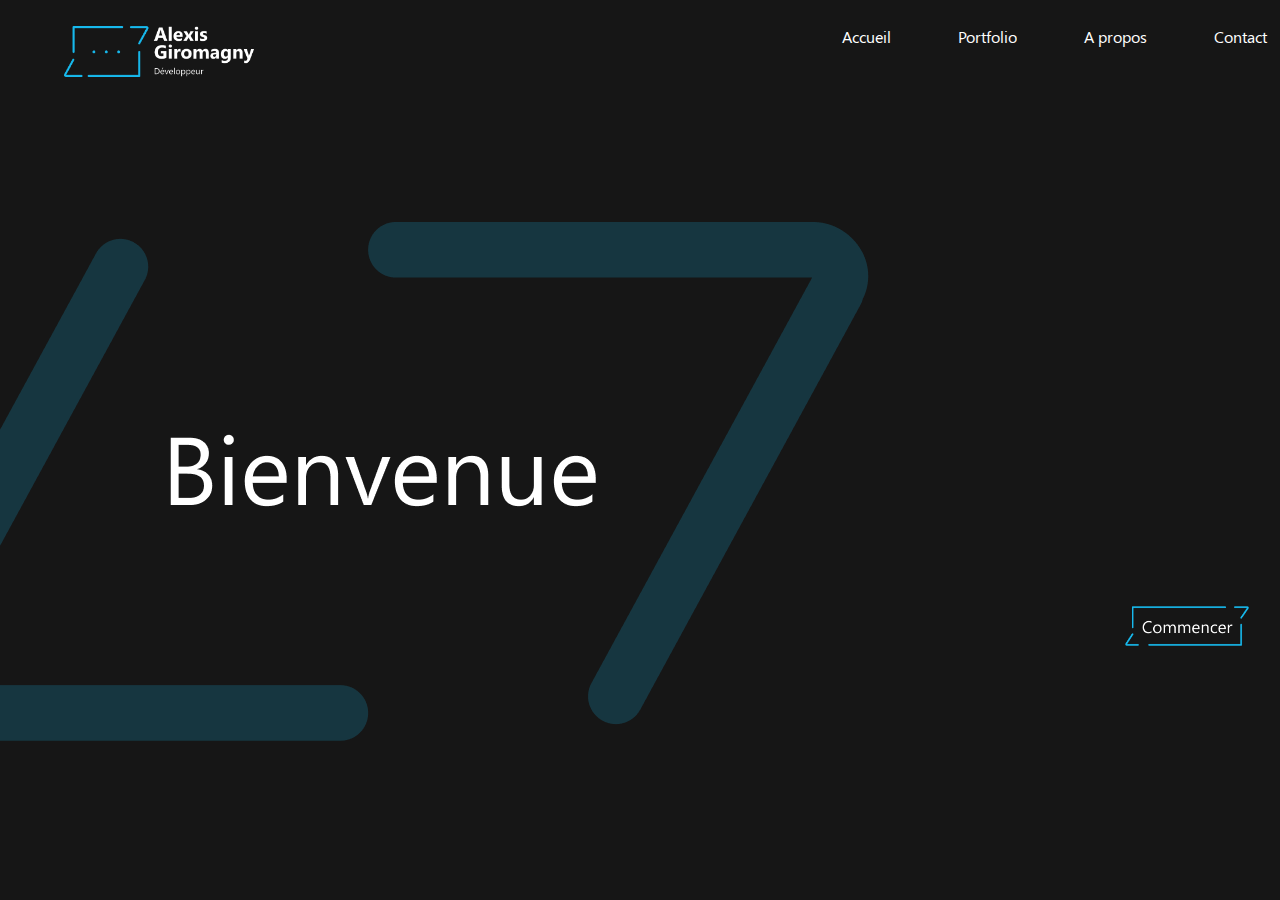
<file: index.html>
<!DOCTYPE html>
<html lang="fr">
<head>
    <meta charset="UTF-8">
    <meta http-equiv="X-UA-Compatible" content="IE=edge">
    <link rel="stylesheet" href="style.css">
    <meta name="viewport" content="width=device-width, initial-scale=1.0">
    <title>Portfolio</title>
</head>
<body>
    <nav>
        <header>
            <div class="primary-header">
                <div class="header-left">
                    <img src="./image/Frame.png">
                </div>
                <div class="header-right">
                    <ul class="li-button">
                        <li><a href="index.html">Accueil</a></li>
                        <li><a href="portfolio.html">Portfolio</a></li>
                        <li><a href="apropos.html">A&nbsp;propos</a></li>
                        <li><a href="">Contact</a></li>
                    </ul>
                </div>
            </div>
        </header>
    </nav>
    <div class="main-block">
        <div class="block-welcome">
            <img src="image/Group 7.png">
        </div>
        <div class="block-start">
            <img src="image/Group 5.png">
        </div>
    </div>
</body>
</html>
</file>
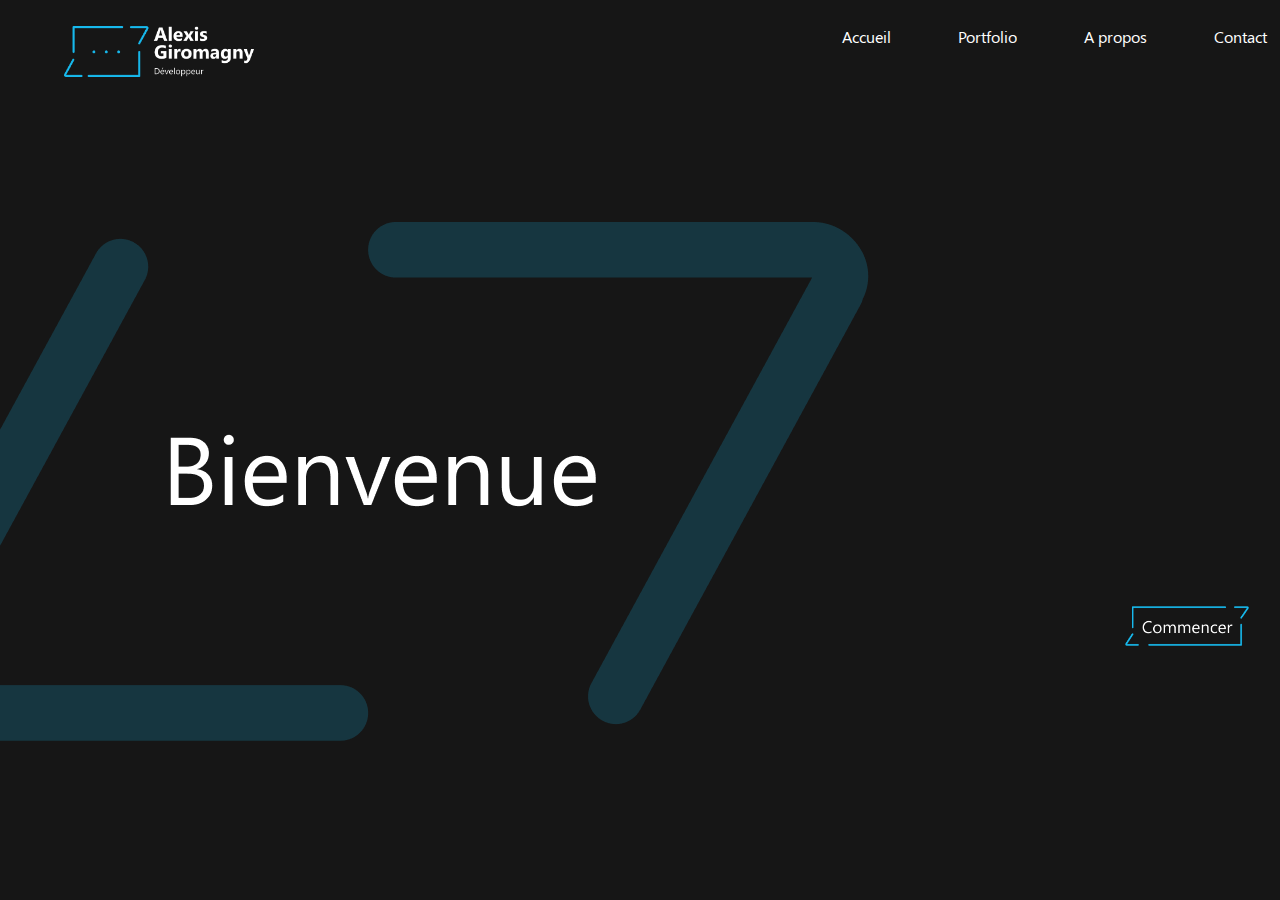
<file: apropos.html>
<!DOCTYPE html>
<html lang="fr">
<head>
    <meta charset="UTF-8">
    <meta http-equiv="X-UA-Compatible" content="IE=edge">
    <link rel="stylesheet" href="apropos.css">
    <meta name="viewport" content="width=device-width, initial-scale=1.0">
    <title>Portfolio</title>
</head>
<body>
    <nav>
        <header>
            <div class="primary-header">
                <div class="header-left">
                    <img src="./image/Frame.png">
                </div>
                <div class="header-right">
                    <ul class="li-button">
                        <li><a href="index.html">Accueil</a></li>
                        <li><a href="portfolio.html">Portfolio</a></li>
                        <li><a href="apropos.html">A&nbsp;propos</a></li>
                        <li><a href="">Contact</a></li>
                    </ul>
                </div>
            </div>
        </header>
    </nav>
    <div class="main-block">
        <div class="block-welcome">
            <img src="image/Group 7.png">
        </div>
        <div class="block-start">
            <img src="image/Group 5.png">
        </div>
    </div>
</body>
</html>
</file>
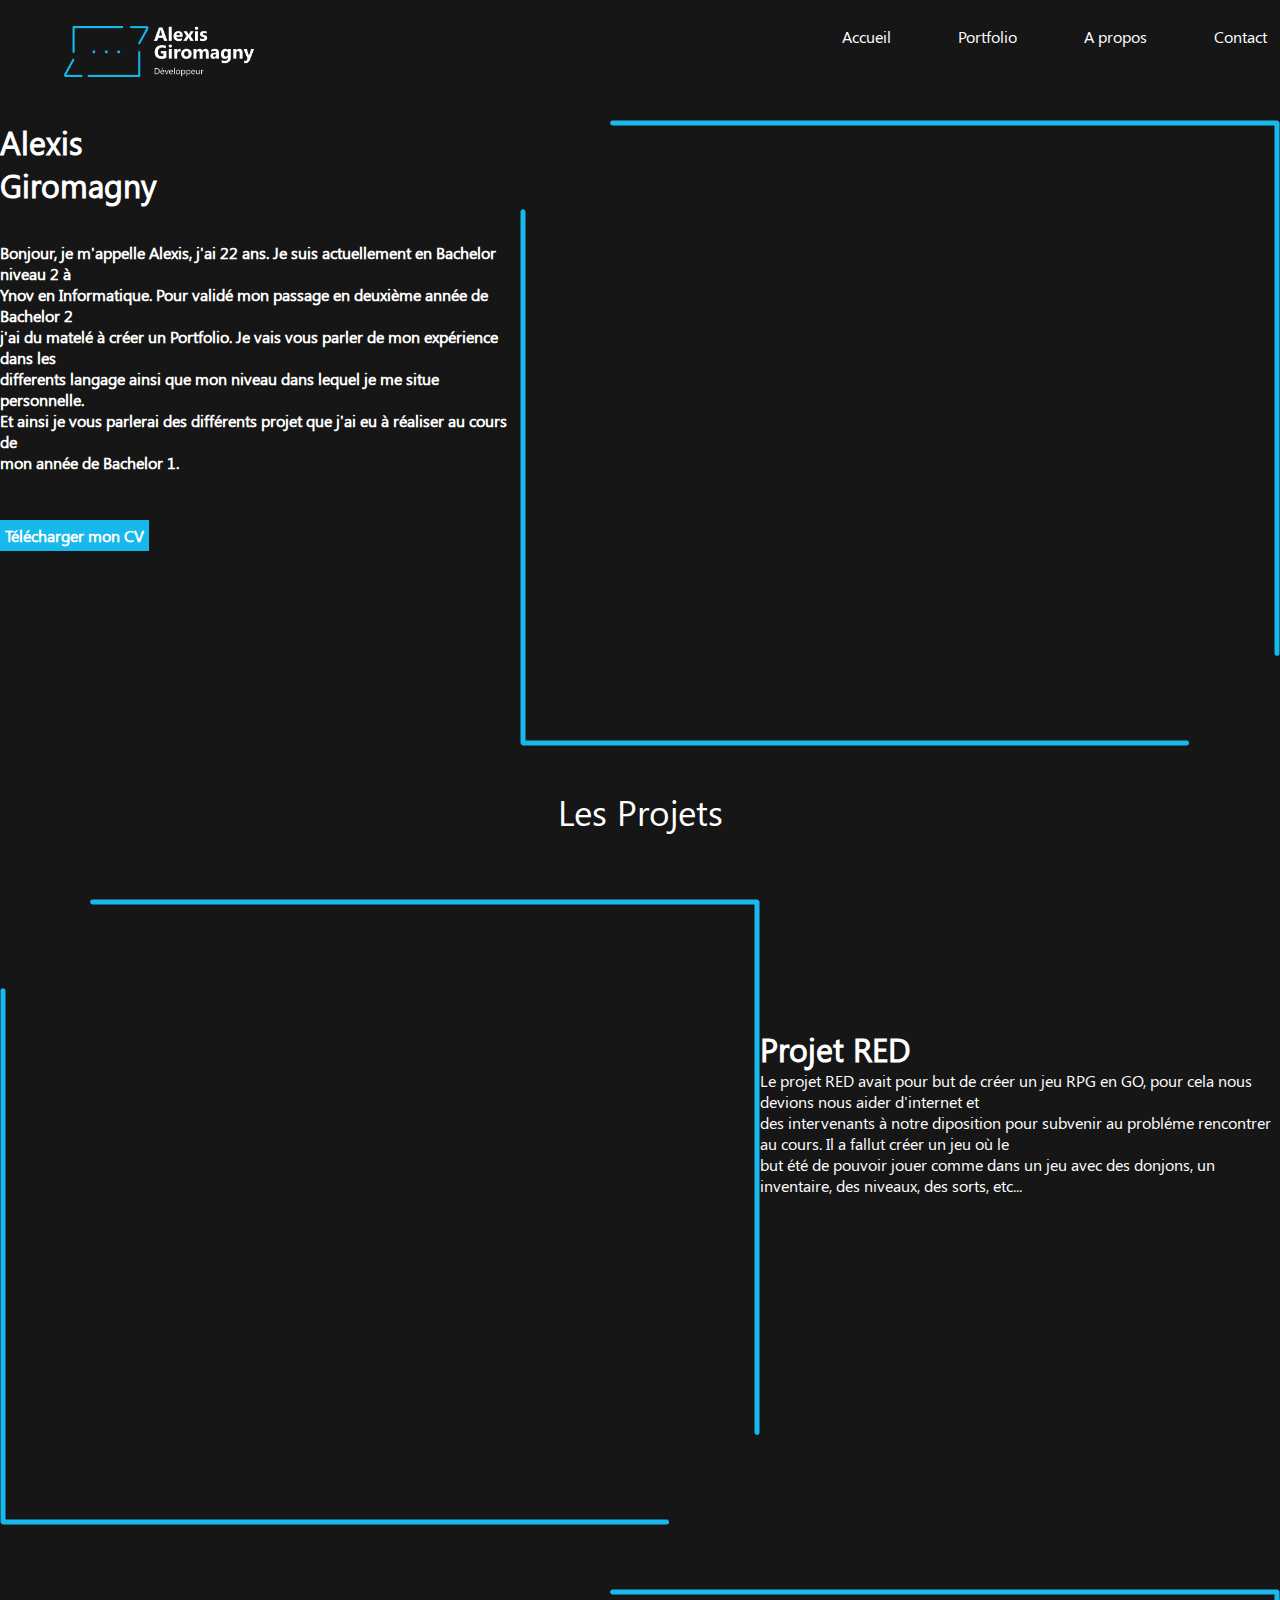
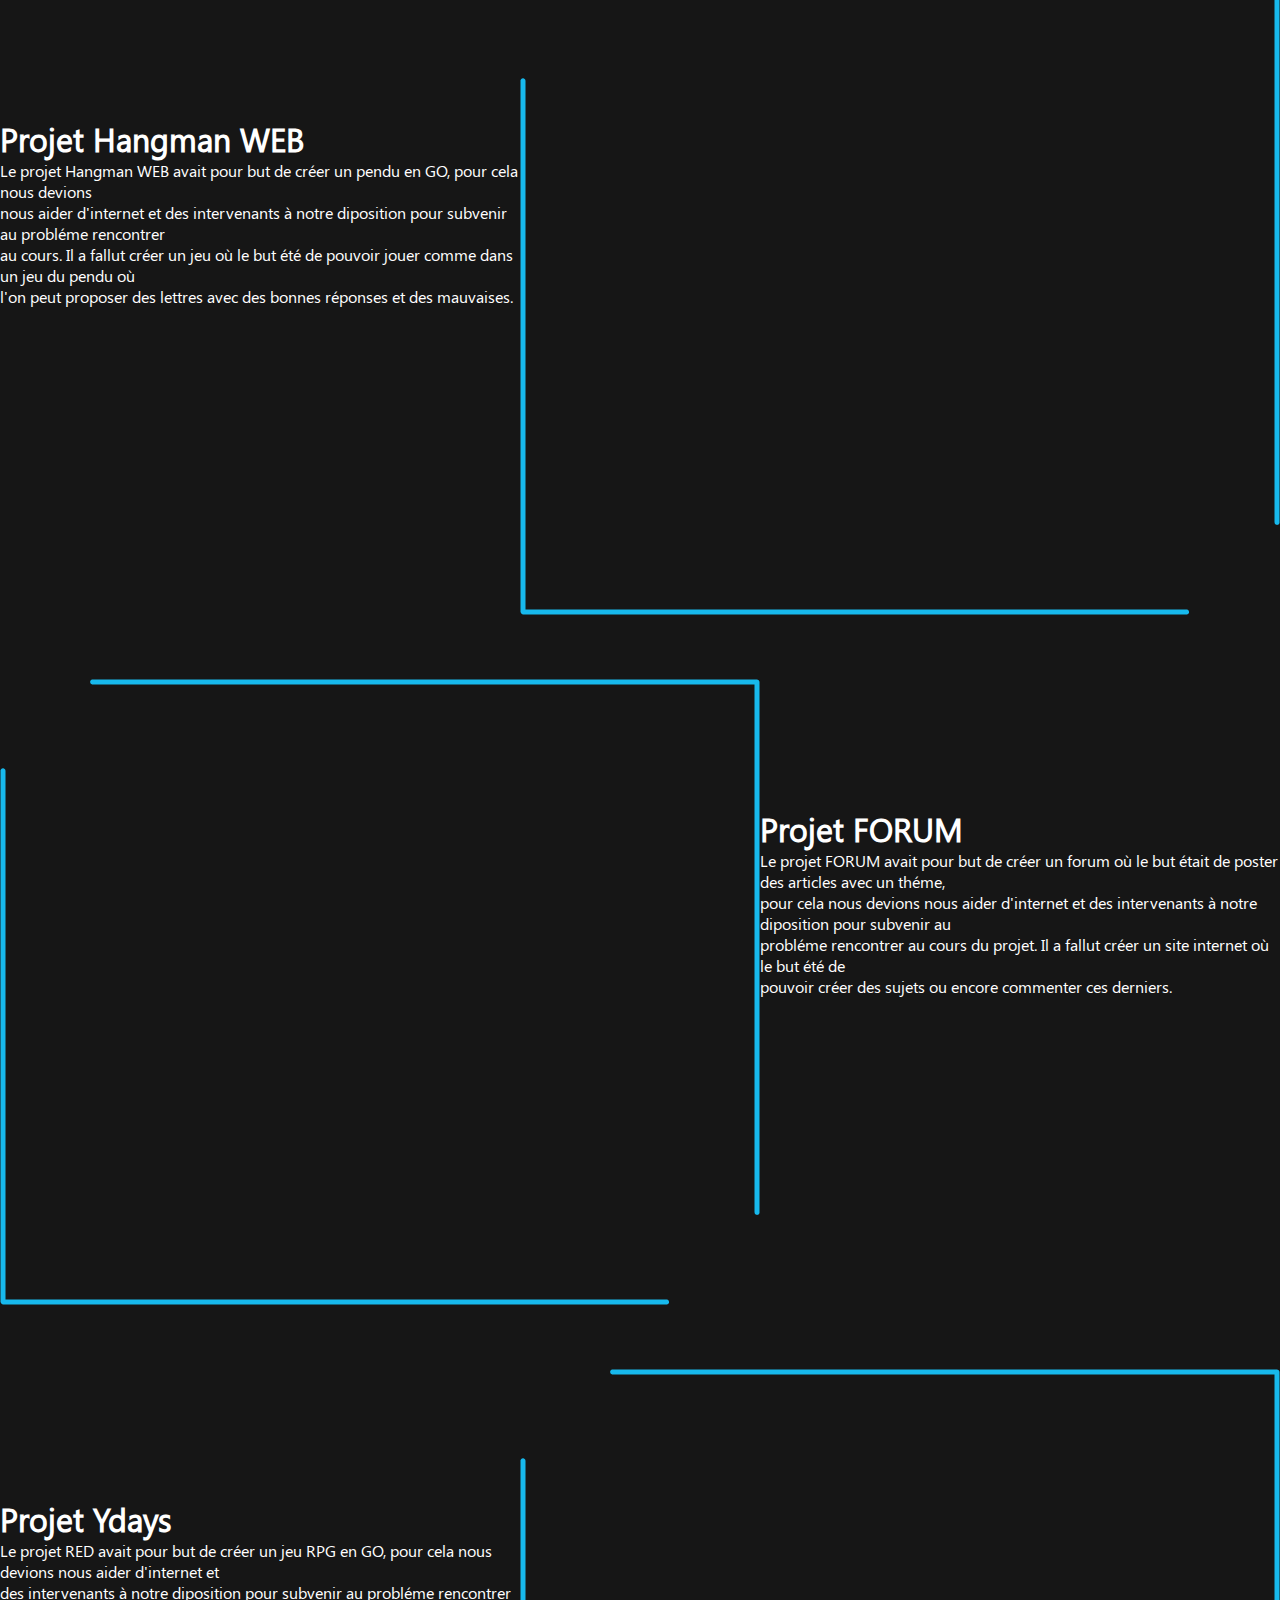
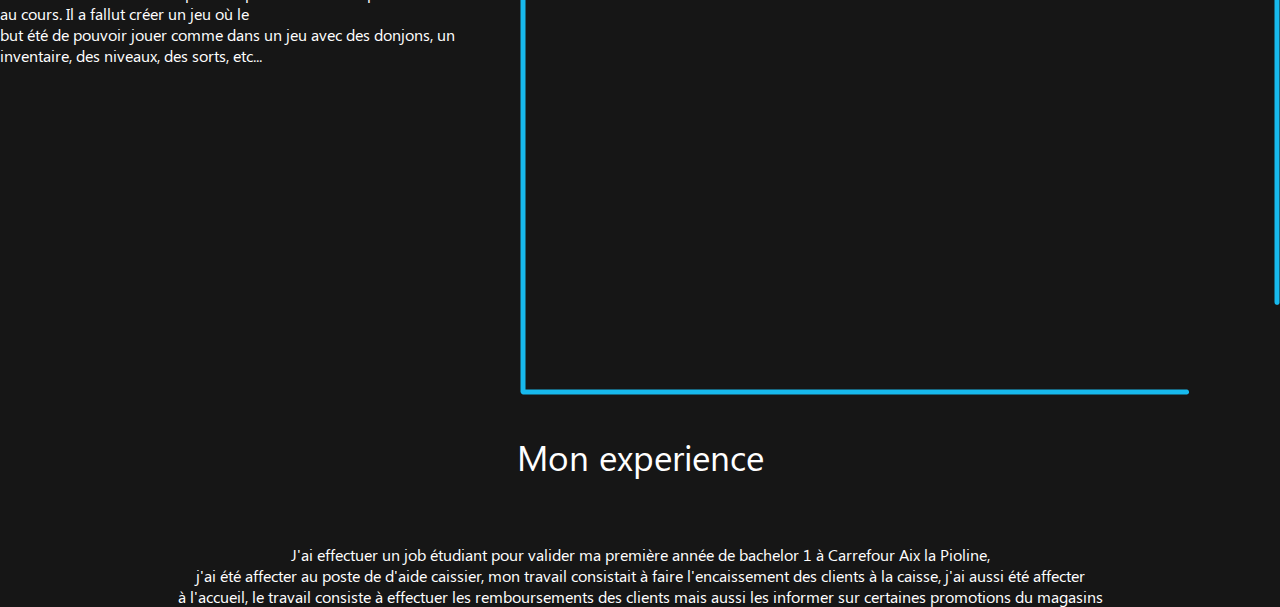
<file: portfolio.html>
<!DOCTYPE html>
<html lang="fr">
<head>
    <meta charset="UTF-8">
    <meta http-equiv="X-UA-Compatible" content="IE=edge">
    <link rel="stylesheet" href="portfolio.css">
    <meta name="viewport" content="width=device-width, initial-scale=1.0">
    <title>Portfolio</title>
</head>
<body>
    <nav>
        <header>
            <div class="primary-header">
                <div class="header-left">
                    <img src="./image/Frame.png">
                </div>
                <div class="header-right">
                    <ul class="li-button">
                        <li><a href="index.html">Accueil</a></li>
                        <li><a href="portfolio.html">Portfolio</a></li>
                        <li><a href="apropos.html">A&nbsp;propos</a></li>
                        <li><a href="">Contact</a></li>
                    </ul>
                </div>
            </div>
        </header>
    </nav>
    <div class="main-block">
        <div class="block-firstname-lastname">
            <h1>Alexis<br>Giromagny</h1>
            <p class="block-text">Bonjour, je m'appelle Alexis, j'ai 22 ans. Je suis actuellement en Bachelor niveau 2 à<br>Ynov en Informatique. Pour validé mon passage en deuxième année de Bachelor 2<br>j'ai du matelé à créer un Portfolio. Je vais vous parler de mon expérience dans les<br>differents langage ainsi que mon niveau dans lequel je me situe personnelle.<br>Et ainsi je vous parlerai des différents projet que j'ai eu à réaliser au cours de<br>mon année de Bachelor 1.</p>
            <div class="button-download">
                <a href="CV_Alexis_identite_visuelle.pdf" download class="button-cv-download">Télécharger mon CV</a>
            </div>
        </div>
        <div class="block-img-alexis">
            <img src="image/Group 11.png">
        </div>
    </div>
    
    <div class="main-block-project">
        <h class="title-project">Les Projets</h>
        <div class="block-project1">
            <div class="block-img-project1-redgo">
                <img src="image/Group 11.png">
                <div class="project1-redgo">
                <h1>Projet RED</h1>
                <p>Le projet RED avait pour but de créer un jeu RPG en GO, pour cela nous devions nous aider d'internet et<br>des intervenants à notre diposition pour subvenir au probléme rencontrer au cours. Il a fallut créer un jeu où le<br>but été de pouvoir jouer comme dans un jeu avec des donjons, un inventaire, des niveaux, des sorts, etc... </p>
                </div>
            </div>
        </div>
        <div class="block-project2">
            <div class="block-img-project2-redgo">
                <div class="project2-redgo">
                    <h1>Projet Hangman WEB</h1>
                    <p>Le projet Hangman WEB avait pour but de créer un pendu en GO, pour cela nous devions<br>nous aider d'internet et des intervenants à notre diposition pour subvenir au probléme rencontrer<br>au cours. Il a fallut créer un jeu où le but été de pouvoir jouer comme dans un jeu du pendu où<br>l'on peut proposer des lettres avec des bonnes réponses et des mauvaises. </p>
                    </div>
                <img src="image/Group 11.png">
            </div>
        </div>
        <div class="block-project3">
            <div class="block-img-project3-redgo">
                <img src="image/Group 11.png">
                <div class="project3-redgo">
                <h1>Projet FORUM</h1>
                <p>Le projet FORUM avait pour but de créer un forum où le but était de poster des articles avec un théme,<br>pour cela nous devions nous aider d'internet et des intervenants à notre diposition pour subvenir au<br>probléme rencontrer au cours du projet. Il a fallut créer un site internet où le but été de<br>pouvoir créer des sujets ou encore commenter ces derniers. </p>
                </div>
            </div>
        </div>
        <div class="block-project4">
            <div class="block-img-project4-redgo">
                <div class="project4-redgo">
                    <h1>Projet Ydays</h1>
                    <p>Le projet RED avait pour but de créer un jeu RPG en GO, pour cela nous devions nous aider d'internet et<br>des intervenants à notre diposition pour subvenir au probléme rencontrer au cours. Il a fallut créer un jeu où le<br>but été de pouvoir jouer comme dans un jeu avec des donjons, un inventaire, des niveaux, des sorts, etc... </p>
                </div>
                <img src="image/Group 11.png">
            </div>
        </div>
    </div>
    <div class="block-myexperience">
        <h class="title-myexperience">Mon experience</h>
        <div class="myexperience">
            <p>J'ai effectuer un job étudiant pour valider ma première année de bachelor 1 à Carrefour Aix la Pioline,<br>j'ai été affecter au poste de d'aide caissier, mon travail consistait à faire l'encaissement des clients à la caisse, j'ai aussi été affecter<br>à l'accueil, le travail consiste à effectuer les remboursements des clients mais aussi les informer sur certaines promotions du magasins </p>
        </div>
    </div>
    <!--<div class="main-block-myskill">
        <h class="title-skill">Mes compétences</h>
        <div class="block-myskill">

        </div>
    </div>-->
</body>
</html>
</file>
<file: style.css>
@font-face {
    font-family: Segoe UI;
    src: url(Police/Segoe\ UI.ttf);
}

* {
    background-color: #161616;
    color: white;
    font-family: 'Segoe UI', Tahoma, Geneva, Verdana, sans-serif;
    padding: 0;
    margin: 0;
}

/* NAVBAR */
.primary-header {
    display: flex;
    justify-content: space-between;
    padding: 2% 22% 3% 5%;
}

.header-left {
}

.header-left img{
    width: 60%;
}

.li-button {
    display: flex;
}

.li-button li{
    list-style: none;
    padding-left: 30%;
}

.li-button li a{
    text-decoration: none;
}
/* NAVBAR */

.main-block {
    display: flex;
    width: 100%;
    margin-top: 8%;
}

.block-start {
    margin-top: 30%;
    margin-left: 20%;
}

.block-start img {
    width: 80%;
}
</file>
<file: apropos.css>
@font-face {
    font-family: Segoe UI;
    src: url(Police/Segoe\ UI.ttf);
}

* {
    background-color: #161616;
    color: white;
    font-family: 'Segoe UI', Tahoma, Geneva, Verdana, sans-serif;
    padding: 0;
    margin: 0;
}

/* NAVBAR */
.primary-header {
    display: flex;
    justify-content: space-between;
    padding: 2% 22% 3% 5%;
}

.header-left {
}

.header-left img{
    width: 60%;
}

.li-button {
    display: flex;
}

.li-button li{
    list-style: none;
    padding-left: 30%;
}

.li-button li a{
    text-decoration: none;
}
/* NAVBAR */

.main-block {
    display: flex;
    width: 100%;
    margin-top: 8%;
}

.block-start {
    margin-top: 30%;
    margin-left: 20%;
}

.block-start img {
    width: 80%;
}
</file>
<file: portfolio.css>
@font-face {
    font-family: Segoe UI;
    src: url(Police/Segoe\ UI.ttf);
}

* {
    background-color: #161616;
    color: white;
    font-family: 'Segoe UI', Tahoma, Geneva, Verdana, sans-serif;
    padding: 0;
    margin: 0;
}

/* NAVBAR */
.primary-header {
    display: flex;
    justify-content: space-between;
    padding: 2% 22% 3% 5%;
}

.header-left {
}

.header-left img{
    width: 60%;
}

.li-button {
    display: flex;
}

.li-button li{
    list-style: none;
    padding-left: 30%;
}

.li-button li a{
    text-decoration: none;
}
/* NAVBAR */

.main-block {
    display: flex;
    width: 100%;
    justify-content: space-around;
}

.block-firstname-lastname p{
    padding-top: 7%;
    font-weight: bold;
}

.block-firstname-lastname a{
    font-weight: bold;
    text-decoration: none;
}

.button-cv-download { 
    background-color: #17B9ED;
    padding: 1% 1% 1% 1%;
    margin-top: 7%;
}  

.main-block-project {
    width: 100%;
}

.title-project {
    margin-top: 3%;
    display: flex;
    justify-content: center;
    font-size: 35px;
}

.main-block-project {
}

.block-project1 {
    margin-top: 5%;
}

.block-project2 {
    margin-top: 5%;
}

.block-project3 {
    margin-top: 5%;
}

.block-project4{
    margin-top: 5%;
}

.project1-redgo{
    padding-top: 10%;
}

.project2-redgo{
    padding-top: 10%;
}

.project3-redgo{
    padding-top: 10%;
}

.project4-redgo{
    padding-top: 10%;
}

.block-img-project1-redgo{
    display: flex;
    justify-content: space-around;
}

.block-img-project2-redgo{
    display: flex;
    justify-content: space-around;
}

.block-img-project3-redgo{
    display: flex;
    justify-content: space-around;
}

.block-img-project4-redgo{
    display: flex;
    justify-content: space-around;
}

.title-myexperience {
    margin-top: 3%;
    display: flex;
    justify-content: center;
    font-size: 35px;
}

.myexperience {
    padding-top: 5%;
    text-align: center;
}

.button-download {
    padding-top: 10%;
}
</file>
